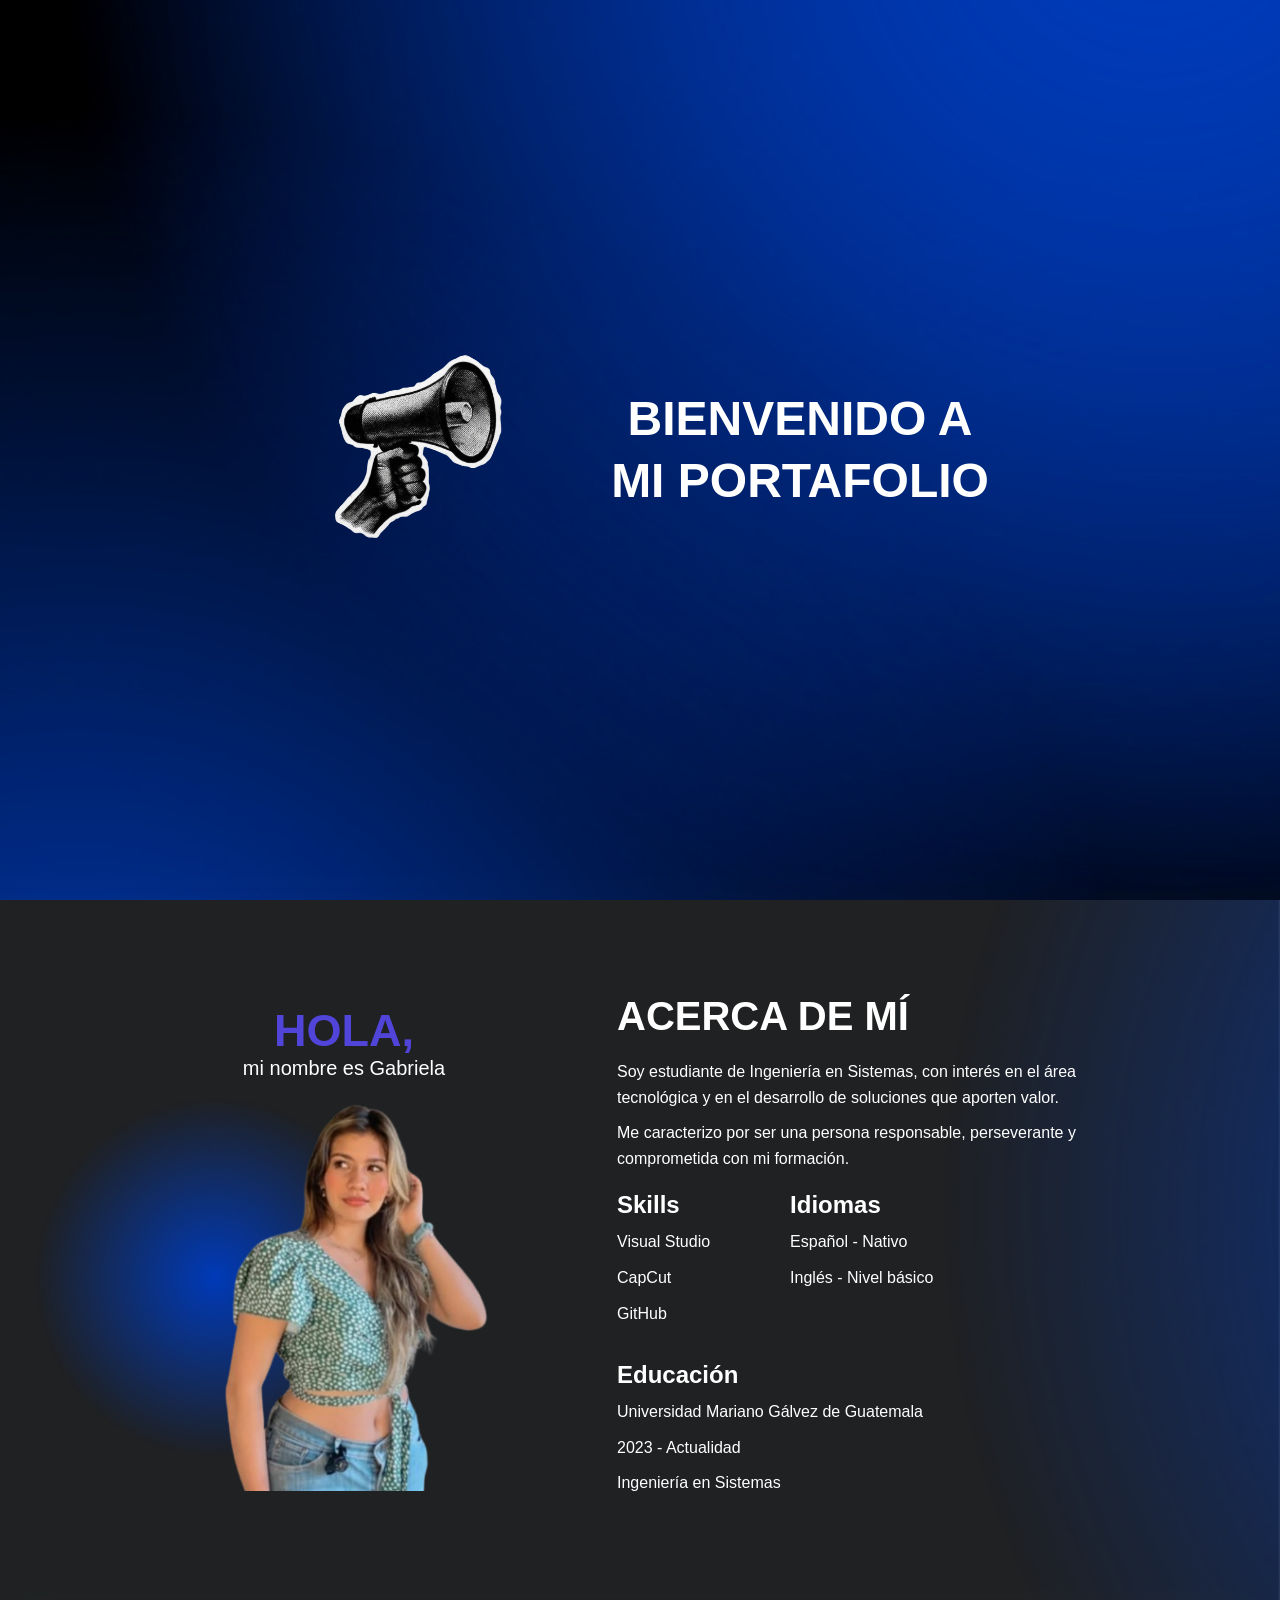
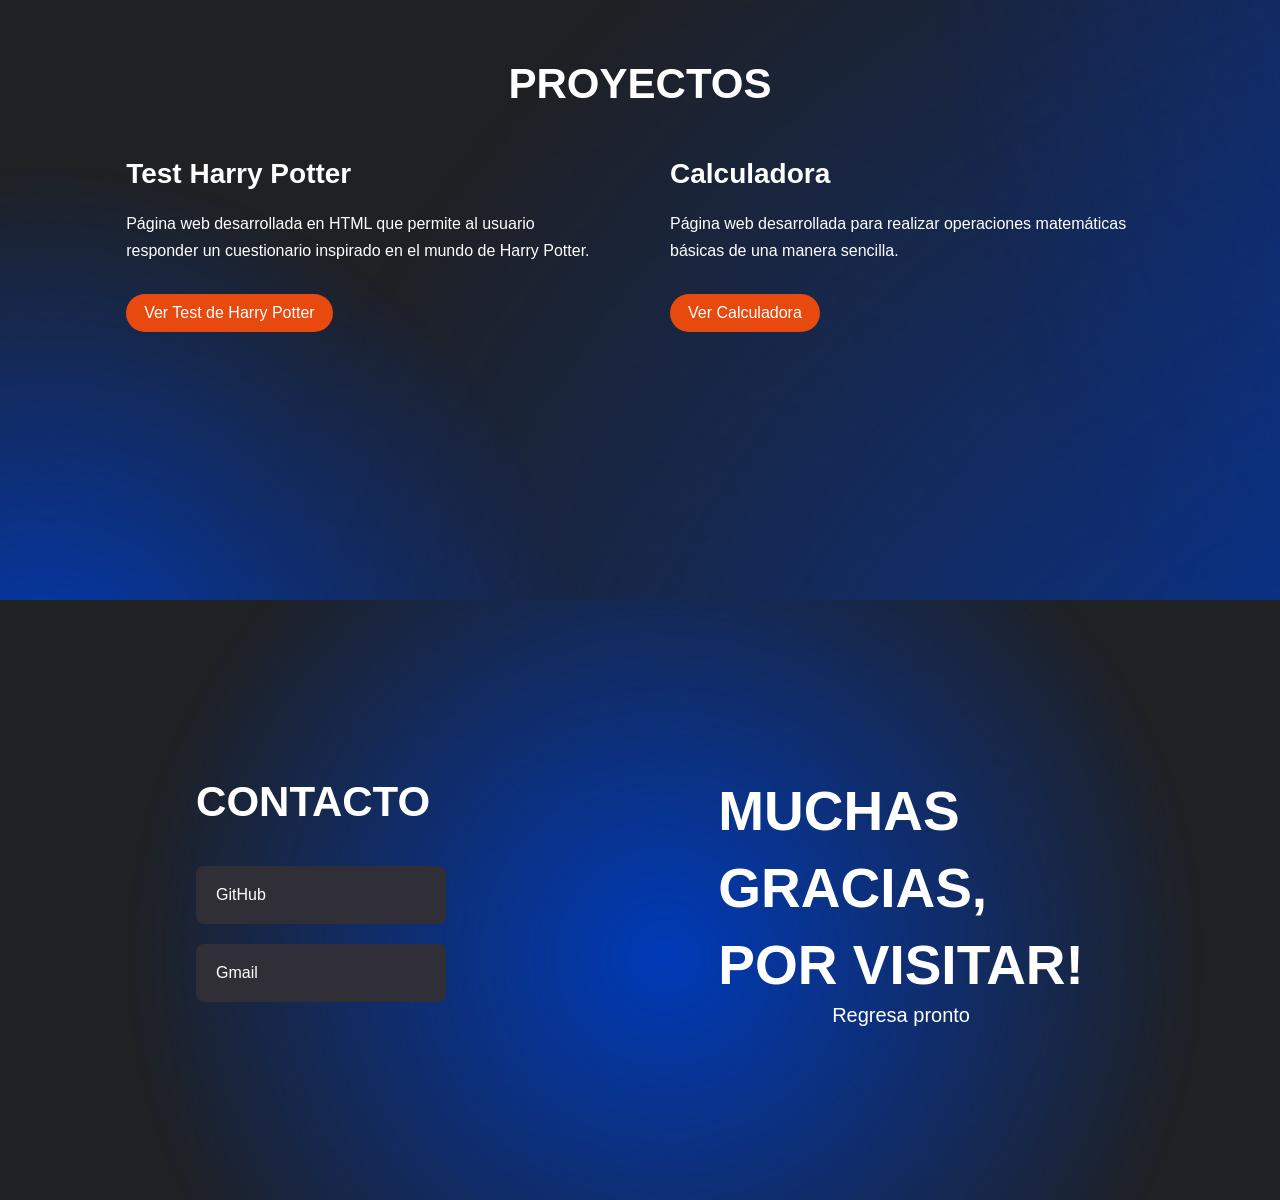
<file: index.html>
<!DOCTYPE html>
<html lang="es">

<head>
    <meta charset="UTF-8">
    <meta name="viewport" content="width=device-width, initial-scale=1.0">
    <title>Portafolio | Gabriela Pinto</title>
    <link rel="stylesheet" href="style.css">
</head>

<body>

    <!-- HERO SECTION (Etiqueta <main> para accesibilidad) -->
    <main class="bienvenido">
        <div class="hero-contenido">
            <img src="img/megafono.png" alt="Megáfono de bienvenida">
            <h1>
                BIENVENIDO A<br>
                MI PORTAFOLIO
            </h1>
        </div>
    </main>

    <!-- SOBRE MÍ -->
    <section class="sobremi">
        <div class="sobremi-imagen">
            <h2>HOLA,</h2>
            <p>mi nombre es Gabriela</p>
            <img src="img/gabriela.png" alt="Fotografía de Gabriela">
        </div>

        <div class="sobremi-info">
            <h2>ACERCA DE MÍ</h2>
            <p>
                Soy estudiante de Ingeniería en Sistemas, con interés
                en el área tecnológica y en el desarrollo de soluciones
                que aporten valor.
            </p>
            <p>
                Me caracterizo por ser una persona responsable,
                perseverante y comprometida con mi formación.
            </p>

            <div class="datos">
                <div>
                    <h3>Skills</h3>
                    <p>Visual Studio</p>
                    <p>CapCut</p>
                    <p>GitHub</p>
                </div>

                <div>
                    <h3>Idiomas</h3>
                    <p>Español - Nativo</p>
                    <p>Inglés - Nivel básico</p>
                </div>
            </div>

            <div class="educacion">
                <h3>Educación</h3>
                <p>Universidad Mariano Gálvez de Guatemala</p>
                <p>2023 - Actualidad</p>
                <p>Ingeniería en Sistemas</p>
            </div>
        </div>
    </section>

    <!-- PROYECTOS -->
    <section class="proyectos" aria-labelledby="titulo-proyectos">
        <h2 id="titulo-proyectos">PROYECTOS</h2>

        <div class="contenedor-proyectos">
            <article class="proyecto">
                <h3>Test Harry Potter</h3>
                <p>
                    Página web desarrollada en HTML que permite
                    al usuario responder un cuestionario inspirado
                    en el mundo de Harry Potter.
                </p>
                <a href="proyectos/harrypotter/harrypotter.html" aria-label="Ver Test de Harry Potter">
                    Ver Test de Harry Potter
                </a>
            </article>

            <article class="proyecto">
                <h3>Calculadora</h3>
                <p>
                    Página web desarrollada para realizar
                    operaciones matemáticas básicas de una
                    manera sencilla.
                </p>
                <a href="proyectos/calculadora/calculadora.html" aria-label="Ver Calculadora">
                    Ver Calculadora
                </a>
            </article>
        </div>
    </section>

    <!-- CONTACTO -->
    <section class="contacto">
        <div class="contacto-info">
            <h2>CONTACTO</h2>
            <a href="#" aria-label="Perfil de GitHub de Gabriela">
                GitHub
            </a>
            <a href="mailto:gabspg01@gmail.com" aria-label="Enviar correo a Gabriela">
                Gmail
            </a>
        </div>

        <div class="gracias">
            <h2>
                MUCHAS<br>
                GRACIAS,<br>
                POR VISITAR!
            </h2>
            <p>Regresa pronto</p>
        </div>
    </section>

</body>

</html>
</file>
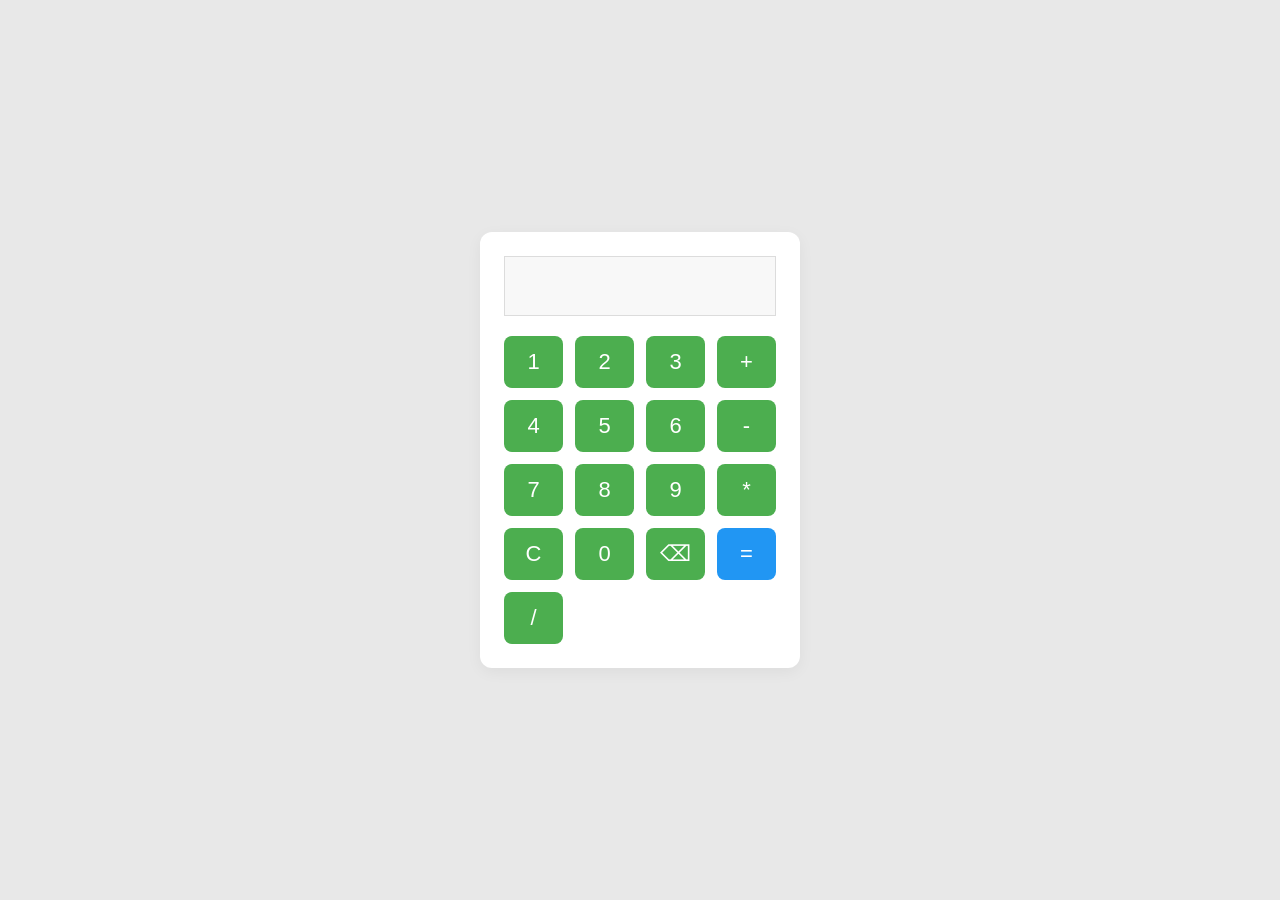
<file: proyectos/calculadora/calculadora.html>
<!DOCTYPE html>
<html lang="es">
<head>
  <meta charset="UTF-8">
  <meta name="viewport" content="width=device-width, initial-scale=1.0">
  <title>Calculadora</title>
  <style>
    /* Estilos generales */
    * {
      box-sizing: border-box;
      margin: 0;
      padding: 0;
      font-family: Arial, Helvetica, sans-serif;
    }

    body {
      display: flex;
      justify-content: center;
      align-items: center;
      min-height: 100vh;
      background-color: #e8e8e8;
    }

    /* Tarjeta contenedora */
    .calculator {
      background-color: #ffffff;
      padding: 24px;
      border-radius: 12px;
      box-shadow: 0 4px 15px rgba(0, 0, 0, 0.05);
      width: 320px;
    }

    /* Pantalla */
    .display {
      width: 100%;
      height: 60px;
      background-color: #f8f8f8;
      border: 1px solid #dcdcdc;
      font-size: 32px;
      color: #444444;
      text-align: right;
      padding: 10px 15px;
      margin-bottom: 20px;
      outline: none;
    }

    /* Rejilla de botones */
    .buttons {
      display: grid;
      grid-template-columns: repeat(4, 1fr);
      gap: 12px;
    }

    /* Botones principales (Verdes) */
    button {
      height: 52px;
      border: none;
      border-radius: 8px;
      background-color: #4cae4f;
      color: #ffffff;
      font-size: 22px;
      cursor: pointer;
      transition: background-color 0.15s ease;
    }

    button:hover {
      background-color: #439b46;
    }

    button:active {
      transform: scale(0.98);
    }

    /* Botón de igual (Azul) */
    .btn-equal {
      background-color: #2196f3;
    }

    .btn-equal:hover {
      background-color: #1e87db;
    }
  </style>
</head>
<body>

  <div class="calculator">
    <!-- Pantalla -->
    <input type="text" id="display" class="display" readonly value="">

    <!-- Botones -->
    <div class="buttons">
      <button onclick="appendValue('1')">1</button>
      <button onclick="appendValue('2')">2</button>
      <button onclick="appendValue('3')">3</button>
      <button onclick="appendValue('+')">+</button>

      <button onclick="appendValue('4')">4</button>
      <button onclick="appendValue('5')">5</button>
      <button onclick="appendValue('6')">6</button>
      <button onclick="appendValue('-')">-</button>

      <button onclick="appendValue('7')">7</button>
      <button onclick="appendValue('8')">8</button>
      <button onclick="appendValue('9')">9</button>
      <button onclick="appendValue('*')">*</button>

      <!-- Fila con borrar todo (C) y borrar 1 dígito (⌫) -->
      <button onclick="clearAll()">C</button>
      <button onclick="appendValue('0')">0</button>
      <button onclick="deleteLast()">⌫</button>
      <button class="btn-equal" onclick="calculate()">=</button>

      <button onclick="appendValue('/')">/</button>
    </div>
  </div>

  <script>
    const display = document.getElementById('display');

    function appendValue(value) {
      if (display.value === 'Error') {
        display.value = '';
      }
      display.value += value;
    }

    // Borra toda la pantalla
    function clearAll() {
      display.value = '';
    }

    // Borra únicamente el último dígito o carácter ingresado
    function deleteLast() {
      if (display.value === 'Error') {
        display.value = '';
      } else {
        display.value = display.value.slice(0, -1);
      }
    }

    function calculate() {
      try {
        if (display.value.trim() !== '') {
          display.value = eval(display.value);
        }
      } catch (error) {
        display.value = 'Error';
      }
    }
  </script>

</body>
</html>
</file>
<file: style.css>
* {
    padding: 0;
    margin: 0;
    box-sizing: border-box;
}

body {
    font-family: Arial, sans-serif;
    color: white;
}


/* -------- BIENVENIDO (HERO) -------- */

.bienvenido {
    height: 100vh;

    background-image: url("img/bienvenido.png");
    background-size: cover;
    background-position: center;

    display: flex;
    align-items: center;
    justify-content: center;
}

.hero-contenido {
    display: flex;
    align-items: center;
    justify-content: center;
    gap: 70px;
}

.hero-contenido img {
    width: 250px;
    max-width: 100%;
    height: auto;
}

.hero-contenido h1 {
    font-size: 48px;
    text-align: center;
    line-height: 1.3;
}


/* -------- SOBRE MÍ -------- */

.sobremi {
    min-height: 700px;

    background-image: url("img/sobremi.png");
    background-size: cover;
    background-position: center;

    display: flex;
    align-items: center;
    justify-content: center;

    gap: 70px;
    padding: 60px;
}

.sobremi-imagen {
    width: 35%;
    text-align: center;
}

.sobremi-imagen h2 {
    font-size: 45px;
    color: #5144d8;
}

.sobremi-imagen p {
    font-size: 20px;
    margin-bottom: 20px;
}

.sobremi-imagen img {
    width: 300px;
    max-width: 100%;
    height: auto;
}

.sobremi-info {
    width: 45%;
}

.sobremi-info h2 {
    font-size: 40px;
    margin-bottom: 20px;
}

.sobremi-info p {
    line-height: 1.6;
    margin-bottom: 10px;
}

.datos {
    display: flex;
    gap: 80px;
    margin-top: 20px;
}

.datos h3,
.educacion h3 {
    font-size: 24px;
    margin-bottom: 10px;
}

.educacion {
    margin-top: 25px;
}


/* -------- PROYECTOS -------- */

.proyectos {
    min-height: 600px;

    background-image: url("img/proyecto.png");
    background-size: cover;
    background-position: center;

    padding: 60px 8%;
}

.proyectos > h2 {
    font-size: 42px;
    margin-bottom: 50px;
    text-align: center;
}

.contenedor-proyectos {
    display: flex;
    justify-content: center;
    gap: 60px;
    max-width: 1200px;
    margin: 0 auto;
}

.proyecto {
    width: 45%;
    max-width: 500px;
}

.proyecto h3 {
    font-size: 28px;
    margin-bottom: 20px;
}

.proyecto p {
    line-height: 1.7;
    margin-bottom: 30px;
}

.proyecto a {
    display: inline-block;

    background-color: #e8490f;
    color: white;

    text-decoration: none;

    padding: 10px 18px;
    border-radius: 20px;
}

.proyecto a:hover {
    background-color: #ff6a32;
}


/* -------- CONTACTO -------- */

.contacto {
    min-height: 600px;

    background-image: url("img/contacto.png");
    background-size: cover;
    background-position: center;

    display: flex;
    align-items: center;
    justify-content: space-around;

    padding: 60px;
}

.contacto-info h2 {
    font-size: 42px;
    margin-bottom: 40px;
}

.contacto-info a {
    display: block;

    width: 250px;

    background-color: #302f38;
    color: white;

    text-decoration: none;

    padding: 20px;
    margin-bottom: 20px;

    border-radius: 8px;
}

.gracias h2 {
    font-size: 55px;
    line-height: 1.4;
}

.gracias p {
    text-align: center;
    font-size: 20px;
}


/* -------- ADAPTABILIDAD A MÓVILES -------- */

@media (max-width: 768px) {
    .bienvenido {
        height: auto;
        padding: 60px 20px;
    }

    .hero-contenido {
        flex-direction: column;
        gap: 30px;
    }

    .hero-contenido img {
        width: 180px;
    }

    .hero-contenido h1 {
        font-size: 32px;
    }

    .sobremi {
        flex-direction: column;
        padding: 40px 20px;
        gap: 40px;
        height: auto;
    }

    .sobremi-imagen,
    .sobremi-info {
        width: 100%;
    }

    .datos {
        flex-direction: column;
        gap: 20px;
    }

    .proyectos {
        padding: 40px 20px;
        height: auto;
    }

    .contenedor-proyectos {
        flex-direction: column;
        align-items: center;
        gap: 40px;
    }

    .proyecto {
        width: 100%;
    }

    .contacto {
        flex-direction: column;
        gap: 40px;
        padding: 40px 20px;
        height: auto;
    }

    .contacto-info a {
        width: 100%;
    }

    .gracias h2 {
        font-size: 36px;
    }
}
</file>
